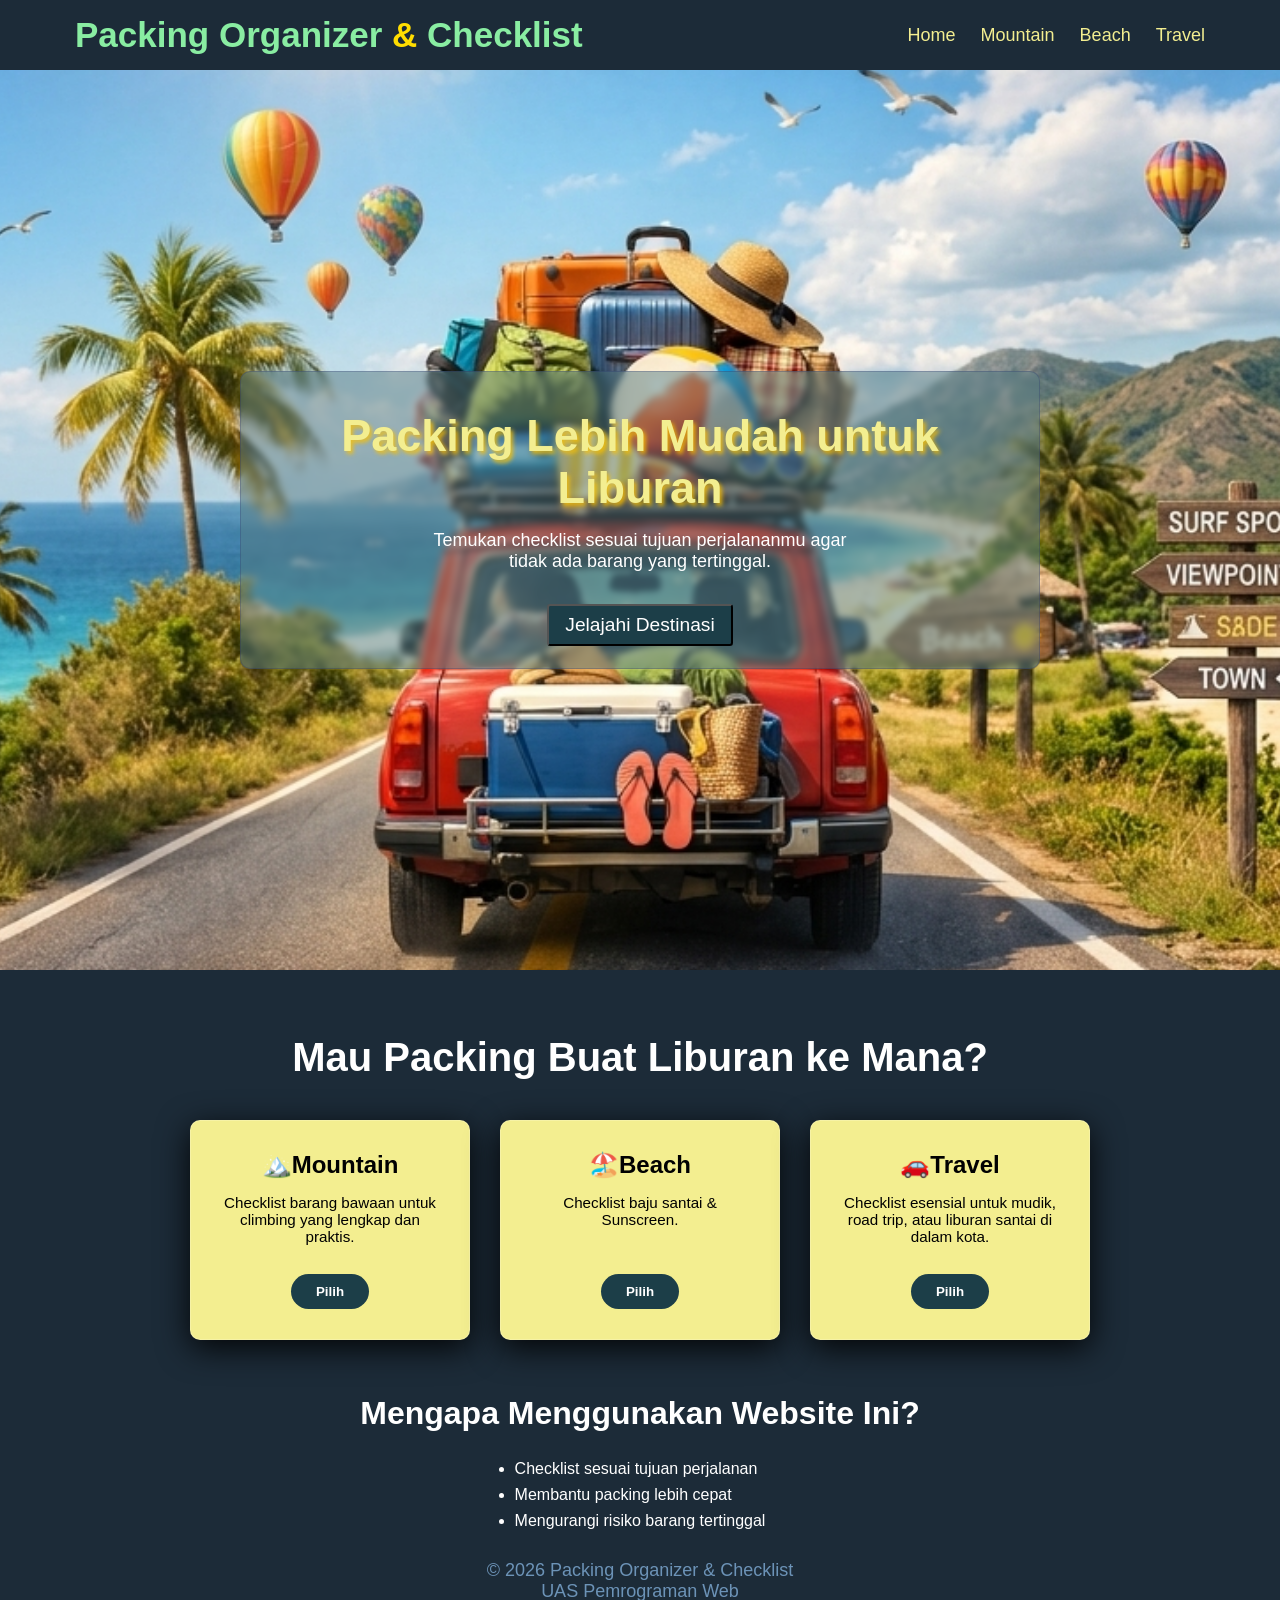
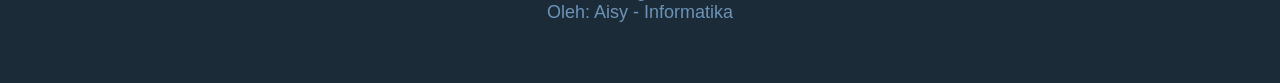
<file: index.html>
<!DOCTYPE html>
<html lang="">
    <head>
        <title>Home</title>
        <link rel="stylesheet" href="style.css">
    </head>
    <body><nav class="navbar">
            <div class ="navbar-logo">
                <h1>Packing Organizer <span class="tec">& </span>Checklist</h1>
            </div>
            <ul>
                <li><a href="index.html">Home</a></li>
                <li><a href="gunung.html">Mountain</a></li>
                <li><a href="pantai.html">Beach</a></li>
                <li><a href="mudik.html">Travel</a></li>
            </ul>
            </div>
        </nav>
        
        <nav class="home">
            <main class="isi">
                <h1>Packing Lebih Mudah untuk Liburan</h1>
                <p>Temukan checklist sesuai tujuan perjalananmu agar tidak ada barang yang tertinggal.</p>
                <a href="#menu-pilihan">
                    <button class="btn-go">Jelajahi Destinasi</button>
                </a>
            </main>
        </nav> 
        <section id="menu-pilihan" style="padding: 60px 20px; text-align: center;">
            <h2 style="color: #ffffff; font-size: 2.5rem; margin-bottom: 40px;">Mau Packing Buat Liburan ke Mana?</h2>
            <div style="display: flex; justify-content: center; gap: 25px; flex-wrap: wrap;">
                <div class="menu-container">
                    <div class="card" style="background-color: #f3ee90; padding: 30px; border-radius: 10px; width: 280px;">
                        <h3>🏔️Mountain</h3>
                        <p>Checklist barang bawaan untuk climbing yang lengkap dan praktis.</p>
                        <a href="gunung.html" class="cta"><button>Pilih</button></a>
                    </div>
                    <div class="card" style="background-color: #f3ee90; padding: 30px; border-radius: 10px; width: 280px;">
                        <h3>🏖️Beach</h3>
                        <p>Checklist baju santai & Sunscreen.</p>
                        <a href="pantai.html" class="cta"><button>Pilih</button></a>
                    </div>
                    <div class="card" style="background-color: #f3ee90; padding: 30px; border-radius: 10px; width: 280px;">
                        <h3>🚗Travel</h3>
                        <p>Checklist esensial untuk mudik, road trip, atau liburan santai di dalam kota.</p>
                        <a href="mudik.html" class="cta"><button>Pilih</button></a>
                    </div>
                </div>
            </div>

            <section class="manfaat">
                <h2>Mengapa Menggunakan Website Ini?</h2>
                <ul>
                    <li>Checklist sesuai tujuan perjalanan</li>
                    <li>Membantu packing lebih cepat</li>
                    <li>Mengurangi risiko barang tertinggal</li>
                </ul>
            </section>

            <footer style="color: #80add7; font-size: 18px; opacity: 0.8;">
                    <p>© 2026 Packing Organizer & Checklist</p>
                    <p>UAS Pemrograman Web</p>
                    <p>Oleh: Aisy - Informatika</p>
            </footer>
        </section>
    </body>
</html>
</file>
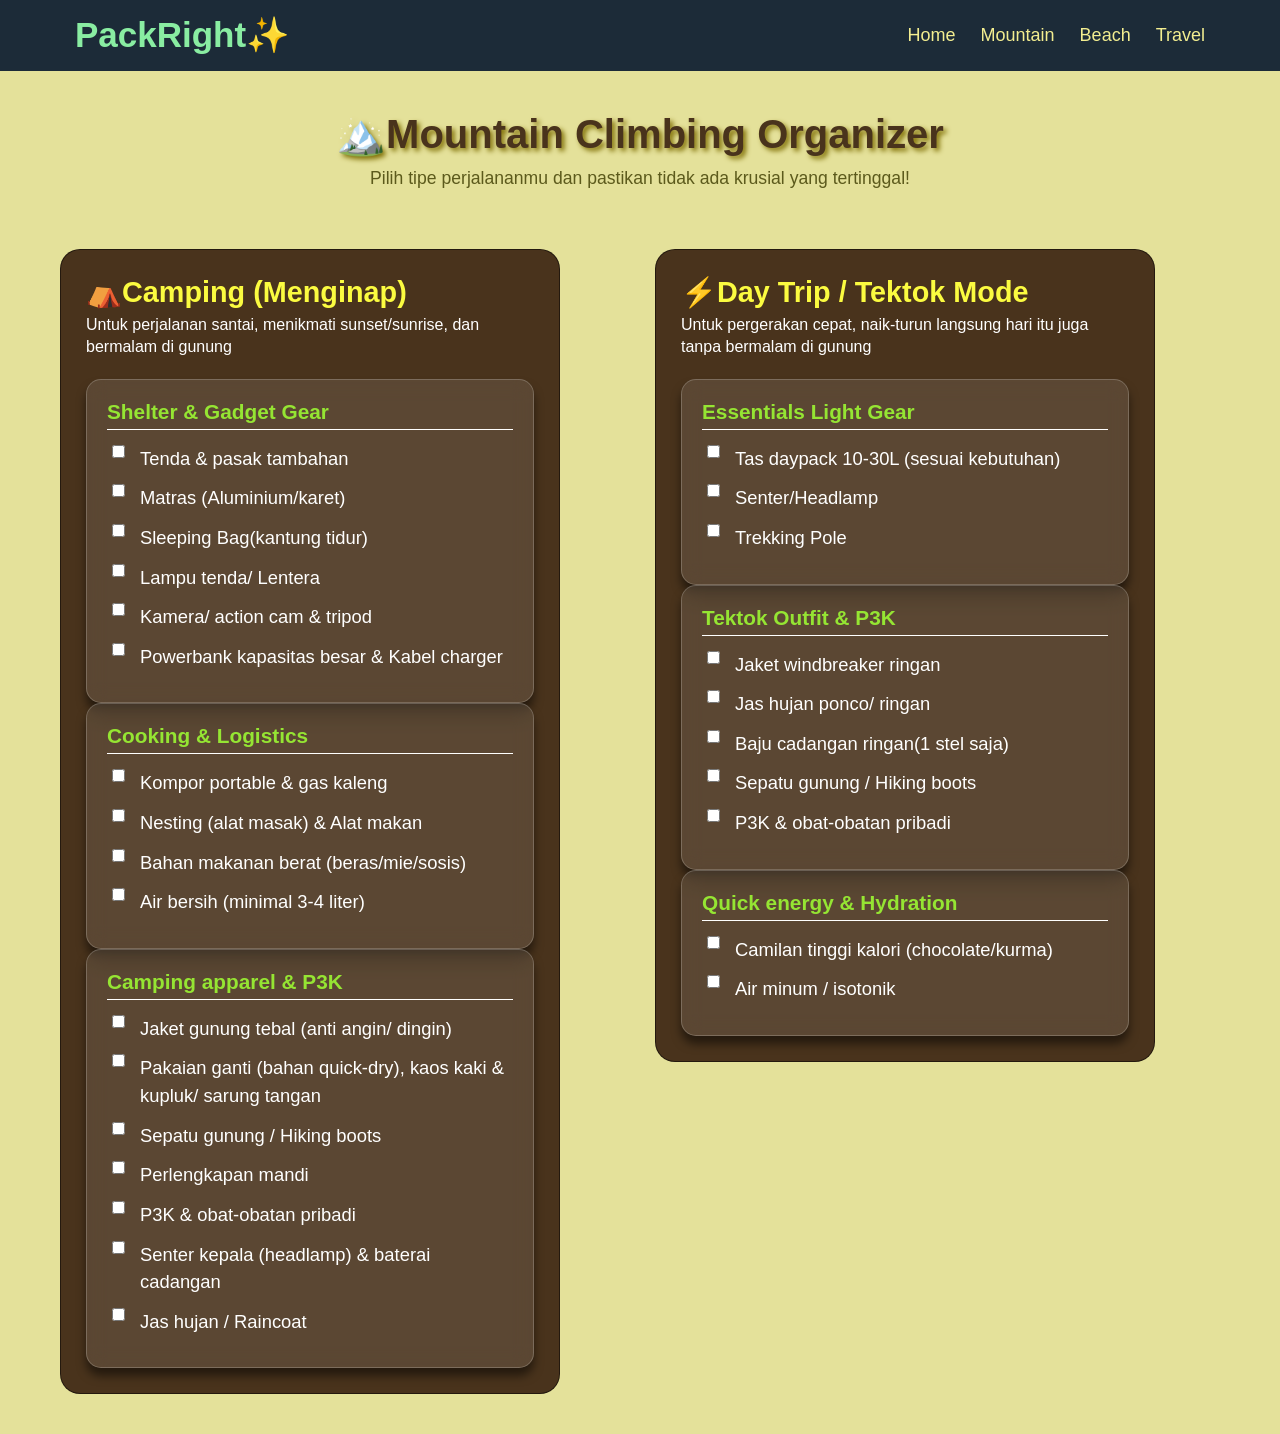
<file: gunung.html>
<!DOCTYPE html>
<html lang="id">
    <head>
        <title>Camping & Tektok Checklist - PackRight</title>
        <link rel="stylesheet" href="style.css">
    </head>
    <body class="camping-page">
        <nav class="navbar">
            <div class ="navbar-logo">
                <h1>PackRight✨</h1>
            </div>
                <ul>
                    <li><a href="index.html">Home</a></li>
                    <li><a href="gunung.html">Mountain</a></li>
                    <li><a href="pantai.html">Beach</a></li>
                    <li><a href="mudik.html">Travel</a></li>
                </ul>
        </nav>
        
            <header class="page-header">
                <h1>🏔️Mountain Climbing Organizer</h1>
                <p>Pilih tipe perjalananmu dan pastikan tidak ada krusial yang tertinggal!</p>
            </header>
            <main class="mountain-wrapper">
                <section class="mountain-section">
                    <h2 class="section-title">⛺Camping (Menginap)</h2>
                    <p class="section-subtitle">Untuk perjalanan santai, menikmati sunset/sunrise, dan bermalam di gunung</p>
                    <div class="checklist-grid">
                        <div class="checklist-card">
                            <h3>Shelter & Gadget Gear</h3>
                            <ul class="checklist-list">
                                <li><input type="checkbox" id="c1"><label for="c1">Tenda & pasak tambahan</label></li>
                                <li><input type="checkbox" id="c2"><label for="c2">Matras (Aluminium/karet)</label></li>
                                <li><input type="checkbox" id="c3"><label for="c3">Sleeping Bag(kantung tidur)</label></li>
                                <li><input type="checkbox" id="c4"><label for="c4">Lampu tenda/ Lentera</label></li>
                                <li><input type="checkbox" id="c5"><label for="c5">Kamera/ action cam & tripod</label></li>
                                <li><input type="checkbox" id="c6"><label for="c6">Powerbank kapasitas besar & Kabel charger</label></li>
                            </ul>
                        </div> 
                    </div>
                        <div class="checklist-card">
                            <h3>Cooking & Logistics</h3>
                            <ul class="checklist-list">
                                <li><input type="checkbox" id="c7"><label for="c7">Kompor portable & gas kaleng</label></li>
                                <li><input type="checkbox" id="c8"><label for="c8">Nesting (alat masak) & Alat makan</label></li>
                                <li><input type="checkbox" id="c9"><label for="c9">Bahan makanan berat (beras/mie/sosis)</label></li>
                                <li><input type="checkbox" id="c10"><label for="c10">Air bersih (minimal 3-4 liter)</label></li>
                            </ul>
                        </div>

                        <div class="checklist-card">
                            <h3>Camping apparel & P3K</h3>
                            <ul class="checklist-list">
                                <li><input type="checkbox" id="c11"><label for="c11">Jaket gunung tebal (anti angin/ dingin)</label></li>
                                <li><input type="checkbox" id="c12"><label for="c12">Pakaian ganti (bahan quick-dry), kaos kaki & kupluk/ sarung tangan</label></li>
                                <li><input type="checkbox" id="c13"><label for="c13">Sepatu gunung / Hiking boots</label></li>
                                <li><input type="checkbox" id="c14"><label for="c14">Perlengkapan mandi</label></li>
                                <li><input type="checkbox" id="c15"><label for="c15">P3K & obat-obatan pribadi</label></li>
                                <li><input type="checkbox" id="c16"><label for="c16">Senter kepala (headlamp) & baterai cadangan</label></li>
                                <li><input type="checkbox" id="c17"><label for="c17">Jas hujan / Raincoat</label></li>
                            </ul>
                        </div>
                </section>

                <section class="mountain-section">
                    <h2 class="section-title">⚡Day Trip / Tektok Mode</h2>
                    <p class="section-subtitle">Untuk pergerakan cepat, naik-turun langsung hari itu juga tanpa bermalam di gunung</p>
                    <div class="checklist-grid">
                        <div class="checklist-card">
                            <h3>Essentials Light Gear</h3>
                            <ul class="checklist-list">
                                <li><input type="checkbox" id="t1"><label for="t1">Tas daypack 10-30L (sesuai kebutuhan)</label></li>
                                <li><input type="checkbox" id="t2"><label for="t2">Senter/Headlamp</label></li>
                                <li><input type="checkbox" id="t3"><label for="t3">Trekking Pole</label></li>
                            </ul>
                        </div>
                    </div>

                
                        <div class="checklist-card">
                            <h3>Tektok Outfit & P3K</h3>
                            <ul class="checklist-list">
                                <li><input type="checkbox" id="t4"><label for="t4">Jaket windbreaker ringan</label></li>
                                <li><input type="checkbox" id="t5"><label for="t5">Jas hujan ponco/ ringan</label></li>
                                <li><input type="checkbox" id="t6"><label for="t6">Baju cadangan ringan(1 stel saja)</label></li>
                                <li><input type="checkbox" id="t7"><label for="t7">Sepatu gunung / Hiking boots</label></li>
                                <li><input type="checkbox" id="t8"><label for="t8">P3K & obat-obatan pribadi</label></li>
                            </ul>
                        </div>
                    </div>
                        <div class="checklist-card">
                            <h3>Quick energy & Hydration</h3>
                            <ul class="checklist-list">
                                <li><input type="checkbox" id="t9"><label for="t9">Camilan tinggi kalori (chocolate/kurma)</label></li>
                                <li><input type="checkbox" id="t10"><label for="t10">Air minum / isotonik</label></li>
                            </ul>
                        </div>
                </section>
            </main>
    </body>
</html>
</file>
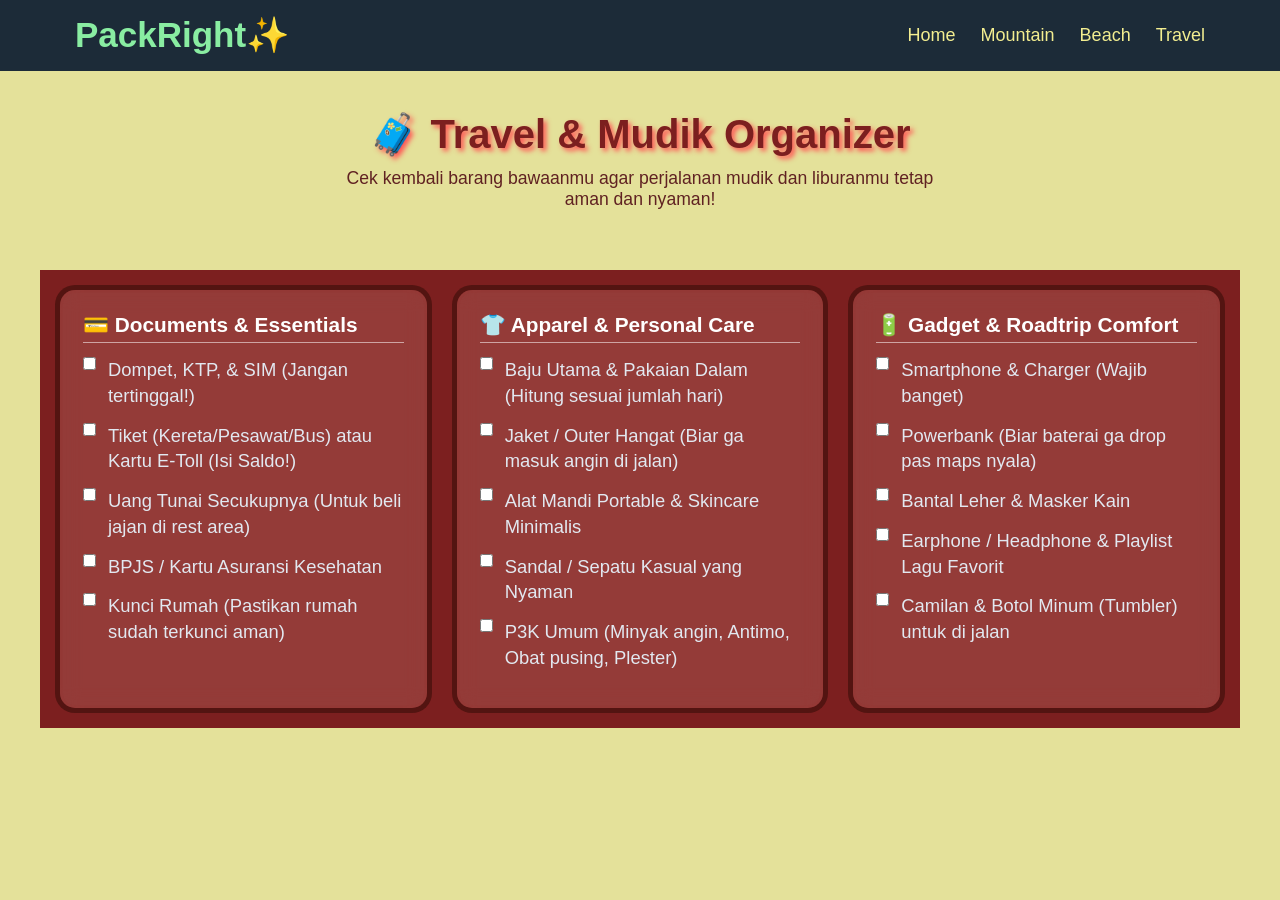
<file: mudik.html>
<!DOCTYPE html>
<html lang="id">
<head>
    <meta charset="UTF-8">
    <meta name="viewport" content="width=device-width, initial-scale=1.0">
    <title>Travel & Mudik Checklist - PackRight</title>
    <link rel="stylesheet" href="style.css">
</head>
<body class="travel-page">

    <nav class="navbar">
        <div class="navbar-logo">
            <h1>PackRight✨</h1>
        </div>
        <ul>
            <li><a href="index.html">Home</a></li>
            <li><a href="gunung.html">Mountain</a></li>
            <li><a href="pantai.html">Beach</a></li>
            <li><a href="mudik.html" class="active">Travel</a></li>
        </ul>
    </nav>

    <header class="page-heade">
        <h1>🧳 Travel & Mudik Organizer</h1>
        <p>Cek kembali barang bawaanmu agar perjalanan mudik dan liburanmu tetap aman dan nyaman!</p>
    </header>
    
    <main class="travel-wrapper">
        
        <div class="chelist-card">
            <h3>💳 Documents & Essentials</h3>
            <ul class="checklist-b">
                <li><input type="checkbox" id="v1"><label for="v1">Dompet, KTP, & SIM (Jangan tertinggal!)</label></li>
                <li><input type="checkbox" id="v2"><label for="v2">Tiket (Kereta/Pesawat/Bus) atau Kartu E-Toll (Isi Saldo!)</label></li>
                <li><input type="checkbox" id="v3"><label for="v3">Uang Tunai Secukupnya (Untuk beli jajan di rest area)</label></li>
                <li><input type="checkbox" id="v4"><label for="v4">BPJS / Kartu Asuransi Kesehatan</label></li>
                <li><input type="checkbox" id="v5"><label for="v5">Kunci Rumah (Pastikan rumah sudah terkunci aman)</label></li>
            </ul>
        </div>

        <div class="chelist-card">
            <h3>👕 Apparel & Personal Care</h3>
            <ul class="checklist-b">
                <li><input type="checkbox" id="v6"><label for="v6">Baju Utama & Pakaian Dalam (Hitung sesuai jumlah hari)</label></li>
                <li><input type="checkbox" id="v7"><label for="v7">Jaket / Outer Hangat (Biar ga masuk angin di jalan)</label></li>
                <li><input type="checkbox" id="v8"><label for="v8">Alat Mandi Portable & Skincare Minimalis</label></li>
                <li><input type="checkbox" id="v9"><label for="v9">Sandal / Sepatu Kasual yang Nyaman</label></li>
                <li><input type="checkbox" id="v10"><label for="v10">P3K Umum (Minyak angin, Antimo, Obat pusing, Plester)</label></li>
            </ul>
        </div>

        <div class="chelist-card">
            <h3>🔋 Gadget & Roadtrip Comfort</h3>
            <ul class="checklist-b">
                <li><input type="checkbox" id="v11"><label for="v11">Smartphone & Charger (Wajib banget)</label></li>
                <li><input type="checkbox" id="v12"><label for="v12">Powerbank (Biar baterai ga drop pas maps nyala)</label></li>
                <li><input type="checkbox" id="v13"><label for="v13">Bantal Leher & Masker Kain</label></li>
                <li><input type="checkbox" id="v14"><label for="v14">Earphone / Headphone & Playlist Lagu Favorit</label></li>
                <li><input type="checkbox" id="v15"><label for="v15">Camilan & Botol Minum (Tumbler) untuk di jalan</label></li>
            </ul>
        </div>

    </main>

</body>
</html>
</file>
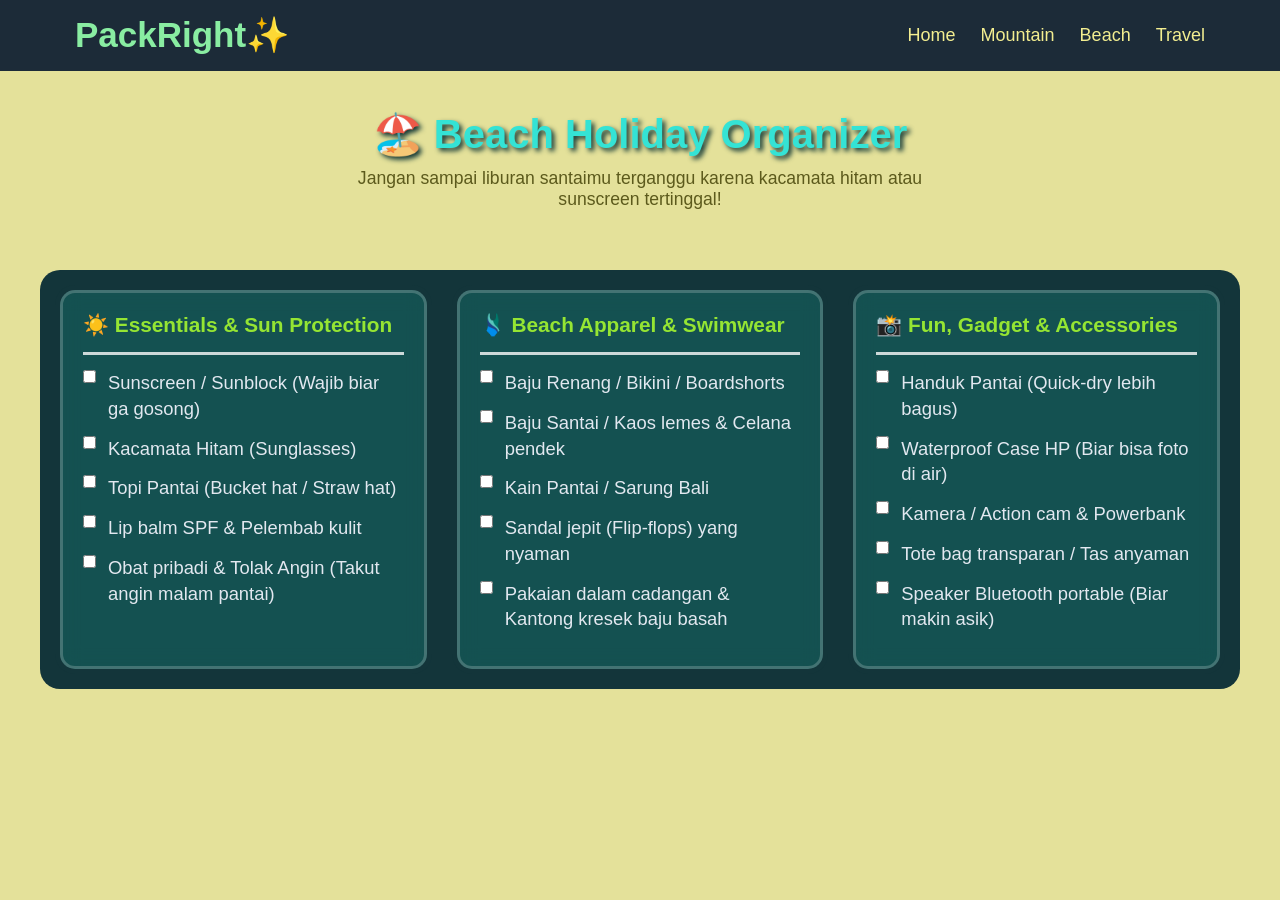
<file: pantai.html>
<!DOCTYPE html>
<html lang="id">
<head>
    <title>Beach Packing Checklist - PackRight</title>
    <link rel="stylesheet" href="style.css">
</head>
<body class="beach-page">

    <nav class="navbar">
        <div class="navbar-logo">
            <h1>PackRight✨</h1>
        </div>
        <ul>
            <li><a href="index.html">Home</a></li>
            <li><a href="gunung.html">Mountain</a></li>
            <li><a href="pantai.html" class="active">Beach</a></li>
            <li><a href="mudik.html">Travel</a></li>
        </ul>
    </nav>

    <header class="page-head">
        <h1>🏖️ Beach Holiday Organizer</h1>
        <p>Jangan sampai liburan santaimu terganggu karena kacamata hitam atau sunscreen tertinggal!</p>
    </header>
    
    <main class="beach-wrapper">
        
        <div class="check-card">
            <h3>☀️ Essentials & Sun Protection</h3>
            <ul class="check-list">
                <li><input type="checkbox" id="b1"><label for="b1">Sunscreen / Sunblock (Wajib biar ga gosong)</label></li>
                <li><input type="checkbox" id="b2"><label for="b2">Kacamata Hitam (Sunglasses)</label></li>
                <li><input type="checkbox" id="b3"><label for="b3">Topi Pantai (Bucket hat / Straw hat)</label></li>
                <li><input type="checkbox" id="b4"><label for="b4">Lip balm SPF & Pelembab kulit</label></li>
                <li><input type="checkbox" id="b5"><label for="b5">Obat pribadi & Tolak Angin (Takut angin malam pantai)</label></li>
            </ul>
        </div>

        <div class="check-card">
            <h3>🩱 Beach Apparel & Swimwear</h3>
            <ul class="check-list">
                <li><input type="checkbox" id="b6"><label for="b6">Baju Renang / Bikini / Boardshorts</label></li>
                <li><input type="checkbox" id="b7"><label for="b7">Baju Santai / Kaos lemes & Celana pendek</label></li>
                <li><input type="checkbox" id="b8"><label for="b8">Kain Pantai / Sarung Bali</label></li>
                <li><input type="checkbox" id="b9"><label for="b9">Sandal jepit (Flip-flops) yang nyaman</label></li>
                <li><input type="checkbox" id="b10"><label for="b10">Pakaian dalam cadangan & Kantong kresek baju basah</label></li>
            </ul>
        </div>

        <div class="check-card">
            <h3>📸 Fun, Gadget & Accessories</h3>
            <ul class="check-list">
                <li><input type="checkbox" id="b11"><label for="b11">Handuk Pantai (Quick-dry lebih bagus)</label></li>
                <li><input type="checkbox" id="b12"><label for="b12">Waterproof Case HP (Biar bisa foto di air)</label></li>
                <li><input type="checkbox" id="b13"><label for="b13">Kamera / Action cam & Powerbank</label></li>
                <li><input type="checkbox" id="b14"><label for="b14">Tote bag transparan / Tas anyaman</label></li>
                <li><input type="checkbox" id="b15"><label for="b15">Speaker Bluetooth portable (Biar makin asik)</label></li>
            </ul>
        </div>

    </main>

</body>
</html>
</file>
<file: style.css>
html{
    scroll-behavior: smooth;
}
@import url('https://fonts.googleapis.com/css2?family=Poppins:ital,wght@0,100;0,200;0,300;0,400;0,500;0,600;0,700;0,800;0,900;1,100;1,200;1,300;1,400;1,500;1,600;1,700;1,800;1,900&display=swap');

@keyframes zoomMulus{
    from{
        transform: scale(0.8);
        opacity: 0;
    }
    to{
        transform: scale(1);
        opacity: 1;
    }
}   
*{
    margin: 0;
    padding: 0;
    box-sizing: border-box;
    font-family: poppins, sans-serif;
}
.navbar{
    background-color: #1C2B38;
    color: white;
    padding: 15px 75px;
    display: flex;
    justify-content: space-between;
    align-items: center;
}
.navbar .navbar-logo h1{
    font-size: 35px;
    color: #89eda2;
}
.navbar .navbar-logo .tec{
    color: rgb(255, 221, 1);
}
.navbar ul{
    list-style: none;
    gap: 25px;
    display: flex;
}
.navbar ul li{
    position: relative;
}
.navbar ul li a{
    text-decoration: none;
    font-size: 18px;
    color: #f3ee90;
    transition: 0.3s ease;
}
.navbar ul li a::before{
    position: absolute;
    width: 0;
    height: 2px;
    left: 0;
    bottom: 5px;
    background-color: rgb(153, 255, 0);
    transition: 0.3s ease;
}
.navbar ul li a:hover{
    color: rgb(153, 255, 0);
}
.home{
    min-height: 100vh;
    display: flex;;
    align-items:center;
    background-image: url('baru.png');
    background-repeat: no-repeat;
    background-size: cover;
    background-position: center center;
    background-size: 190%;
    justify-content: center;
}
.home .isi{
    font-family: arial, sans-serif;
    padding: 1.4rem 7%;
    max-width: 50rem;
    border: 0;
    border-radius: 10px;
    background: #557b8180;
    backdrop-filter: blur(3px);
    -webkit-backdrop-filter: blur (8px);
    border: 1px solid rgba(22, 24, 103, 0.2);
    border-radius: 10px;
    animation: zoomMulus 0.8s cubic-bezier(0.25, 0.46, 0.45, 0.94) forwards;
    text-align: center;
}
.isi a{
    text-decoration: none;
}
.isi h1{
    margin-top: 1rem;
    font-size: 45px;
    color: #f3ee90;
    text-shadow: 2.5px 2.5px 4px rgba(254, 195, 0, 0.783);
    text-align: center;
}
.isi p{
    width: 70%;
    height: 100%;
    background: transparent;
    outline: none;
    font-size: 18px;
    color: #ffffff;
    padding:0;
    text-align: center;
    justify-content: center;
    margin: 1rem auto;
    
}
.isi .btn-go{
    margin-top: 1rem;
    display: inline-block;
    padding: 0.5rem 1rem;
    font-size: 1.2rem;
    color: rgb(255, 255, 255);
    background-color: rgb(28, 62, 72);
    border-radius: 0.2rem;
} 
#menu-pilihan{
    padding: 80px 20px;
    text-align: center;
    background-color: #1C2B38;
    color: rgb(3, 3, 3);
}
#menu-pilihan h2{
    color: rgb(255, 255, 255);
    font-size: 2rem;
    margin-bottom: 40px;
    margin-top: 5px;
}
.menu-container{
    display:flex;justify-content:center;
    gap: 30px;flex-wrap: wrap;
    max-width: 1100px;
    margin:auto;
}
.card{
    display: flex;
    flex-direction: column;
    align-items: center;
    text-align: center;
    min-height: 150px;
    background:rgba(255, 255, 255, 0.08);
    backdrop-filter: blur(10px);
    -webkit-backdrop-filter: blur(10px);
    border: 1px solid rgba(255, 255, 255, 0.2);
    padding: 30px 20px;
    border-radius: 10px;
    width: 280px;
    box-shadow: 0 8px 32px 0 rgba(0, 0, 0, 0.9);
    transition: transform 0.3s ease, box-shadow 0.3s ease;
}
.card:hover{
    transform: translateY(-10px);
    box-shadow: 0 12px 40px 0 rgba(0, 0, 0, 0.5);
    border : 1px solid rgba(255, 255, 255, 0.4);
}
.card h3{
    font-size: 1.5rem;
    margin-bottom: 15px;
    color: rgb(1, 1, 1);
}
.card p{
    font-size: 0.95rem;
    color: rgb(0, 0, 0);
    margin-bottom: 20px;
    min-height: 60px;
}
.card .cta{
    text-decoration: none;
}
.card button {
    background-color: rgb(28, 62, 72);
    color: rgb(255, 255, 255);
    border: none;
    padding: 10px 25px;
    border-radius: 20px;
    font-weight: bold;
    cursor: pointer;
    transition: background-color 0.2s ease;
    display:flex;
    flex-direction: column;
    justify-content: space-between;
    align-items: center;
    min-height: 30px;
}
.card button:hover{
    background-color: #448dac;
    color: rgb(255, 255, 255);
}
.manfaat{
    display: flex;
    flex-direction: column;
    align-items: center;
    text-align: left;
    color: #ffffff;
    margin-top: 50px;
}
.manfaat ul{
    text-align: left;
    color: #ffffff;
    margin-top: -20px;
}
.manfaat li{
    margin-top: 8px;
}
footer{
    text-align: center;
    margin-top: 30px;
}

/* ========== HALAMAN GUNUNG (MOUNTAIN PAGE) ========== */
.camping-page{
    background-color: #e4e19a;
}
.page-header{
    text-align: center;
    padding: 40px 20px 20px 20px;
    color: rgb(32, 148, 144);
}
.page-header h1{
    font-size: 2.5rem;
    margin-bottom: 10px;
    text-align: center;
    text-shadow: 3px 3px 5px rgb(129, 113, 7);
    color: #49331c;
}
.page-header p{
    font-size: 1.1rem;
    color: rgb(92, 90, 28);
    text-align: center;
    max-width: 600px;
    margin: 0 auto;
}
.mountain-wrapper{
    display: grid;
    grid-template-columns: repeat(auto-fit, minmax(300px, 1fr));
    justify-content: center;
    align-items: flex-start;
    gap: 30px;
    padding: 0 20px;
    max-width: 1200px;
    margin: 40px auto;
    box-sizing: border-box;
}
.mountain-section{
    width: 100%;
    max-width: 500px;
    background: #49331c;
    border: 1px solid rgba(0, 0, 0, 0.5);
    border-radius: 20px;
    padding: 25px;
    box-sizing: border-box;
}
.section-title{
    font-size: 1.8rem;
    margin-bottom: 10px;
    color: rgb(255, 255, 255);
    display: flex;
    align-items: center;
    gap: 10px;
}
.section-subtitle{
    font-size: 1rem;
    margin-bottom: 20px;
    color: #cbd5e0;
    margin-bottom: 30px;
    line-height: 1.4;
}
.section-title{
    font-size: 1.8rem;
    margin-bottom: 5px;
    color: #fbfb40;
}
.section-subtitle{
    font-size: 1rem;
    margin-bottom: 20px;
    color: rgb(255, 255, 255);
}
.checklist-grid{
    display: flex;
    flex-direction: column;
    gap: 20px;
    border: #4FD1C5;
}
.checklist-card{
    background: rgba(255, 255, 255, 0.1);
    backdrop-filter: blur(10px);
    -webkit-backdrop-filter: blur(10px);
    border: 1px solid rgba(255, 255, 255, 0.2);
    border-radius: 15px;
    padding: 20px;
    box-shadow: 0 8px 10px 0 rgba(0, 0, 0, 0.5);
    transition: transform 0.3s ease;
    
}
.checklist-card:hover{
    transform: translateY(-3px);
    border-color: rgba(255, 255, 255, 0.3);
}
.checklist-card h3{
    font-size: 1.3rem;
    margin-bottom: 10px;
    color: #95e533;
    margin-bottom: 15px;
    border-bottom: 1px solid rgb(255, 255, 255);
    padding-bottom: 5px;
}
.checklist-list{
    list-style: none;
    padding: 0;
    margin: 5px;
}
.checklist-list li{
    display: flex;
    align-items: flex-start;
    gap: 15px;
    margin: 12px 0;
    color: #ffffff;
    font-size: 1.15rem;
    line-height: 1.5;
}
.checklist-list input[type="checkbox"]:checked+label{
    text-decoration: line-through;
    color: #0a0b0d;
    transition: all 0.3 ease;
}
.checklist-list input[type="checkbox"], .checklist-list label{
    cursor: pointer;
}

/* ========== HALAMAN PANTAI (BEACH PAGE) ========= */
.beach-page {
    background-color: #e4e19a;
    min-height: 100vh;
    display: flex;
    flex-direction: column;
}
.page-head{
    text-align: center;
    padding: 40px 20px 20px 20px;
    color: rgb(32, 148, 144);
}
.page-head h1{
    font-size: 2.5rem;
    margin-bottom: 10px;
    text-align: center;
    text-shadow: 3px 3px 5px rgb(19, 56, 54);
    color: #34e3d5;
}
.page-head p{
    font-size: 1.1rem;
    color: rgb(92, 90, 28);
    text-align: center;
    max-width: 600px;
    margin: 0 auto;
}
.beach-wrapper {
    display: grid;
    grid-template-columns: repeat(auto-fit, minmax(300px, 1fr));
    gap: 30px;
    max-width: 1200px;
    max-height: 1200px;
    margin: 40px auto;
    padding: 0 20px;
    width: 100%;
    box-sizing: border-box;
    background-color: #13353a;
    border-radius: 20px;
}
.beach-page .check-card h3 {
    color: #95e533;
    margin-bottom: 15px;
    font-size: 1.3rem;
    border-bottom: 3px solid rgba(255, 255, 255, 0.784);
    padding-bottom: 15px;
}
.check-card{
    background: rgba(28, 156, 141, 0.274);
    backdrop-filter: blur(10px);
    -webkit-backdrop-filter: blur(10px);
    border: 3px solid rgba(255, 255, 255, 0.2);
    border-radius: 15px;
    padding: 20px;
    box-shadow: 0 0 0 5px #13353a;
    transition: transform 0.3s ease;
    margin-top: 20px;
    margin-bottom: 20px;
}
.check-card:hover{
    transform: translateY(-3px);
    border-color: rgba(255, 255, 255, 0.3);
}
.check-card h3{
    font-size: 1.3rem;
    margin-bottom: 10px;
    color: #99d1cb;
    border-bottom: 1px solid rgb(255, 255, 255);
    padding-bottom: 5px;
}
.check-list{
   list-style: none;
   padding: 0;
   margin: 0;
}
.check-list li{
    display: flex;
    align-items: flex-start;
    font-size: 1.2re;
    gap: 12px;
    margin: 14px 0;
    color: #E2E8F0;
    font-size: 1.15rem;
    line-height: 1.4;
}
.check-list input[type="checkbox"]:checked+label{
    text-decoration: line-through;
    color: #ffffff;
    transition: all 0.3 ease;
}
.check-list input[type="checkbox"], .checklist-list label{
    cursor: pointer;
}

/* =========== HALAMAN TRAVEL / MUDIK =========== */
.travel-page {
    background: linear-gradient(135px, #111827 0%, #312e81 100%);
    background-color: #e4e19a;
    min-height: 100vh;
    display: flex;
    flex-direction: column;
}
.page-heade{
    text-align: center;
    padding: 40px 20px 20px 20px;
    color: rgb(32, 148, 144);
}
.page-heade h1{
    font-size: 2.5rem;
    margin-bottom: 10px;
    text-align: center;
    text-shadow: 3px 3px 5px rgb(255, 84, 84);
    color: #7c1f1f;
}
.page-heade p{
    font-size: 1.1rem;
    color: rgb(96, 34, 34);
    text-align: center;
    max-width: 600px;
    margin: 0 auto;
}
.travel-wrapper {
    display: grid;
    grid-template-columns: repeat(auto-fit, minmax(300px, 1fr));
    gap: 30px;
    max-width: 1200px;
    margin: 40px auto;
    padding: 0 20px;
    width: 100%;
    box-sizing: border-box;
    background-color: #7c1f1f;
}
.chelist-card{
    background: rgba(210, 134, 125, 0.274);
    backdrop-filter: blur(10px);
    -webkit-backdrop-filter: blur(10px);
    border: 3px solid rgba(150, 45, 45, 0.2);
    border-radius: 15px;
    padding: 20px;
    box-shadow: 0 0 0 5px #531411;
    transition: transform 0.3s ease;
    margin-top: 20px;
    margin-bottom: 20px;
}
.chelist-card:hover{
    transform: translateY(-3px);
    border-color: rgba(189, 189, 189, 0.3);
}
.chelist-card h3{
    font-size: 1.3rem;
    margin-bottom: 10px;
    color: #ffffff;
    border-bottom: 1px solid rgba(255, 255, 255, 0.537);
    padding-bottom: 5px;
}
.checklist-b{
   list-style: none;
   padding: 0;
   margin: 0;
}
.checklist-b li{
    display: flex;
    align-items: flex-start;
    font-size: 1.2re;
    gap: 12px;
    margin: 14px 0;
    color: #E2E8F0;
    font-size: 1.15rem;
    line-height: 1.4;
}
.checklist-b input[type="checkbox"]:checked+label{
    text-decoration: line-through;
    color: #060606;
    transition: all 0.3 ease;
}
.checklist-b input[type="checkbox"], .checklist-list label{
    cursor: pointer;
}
</file>
